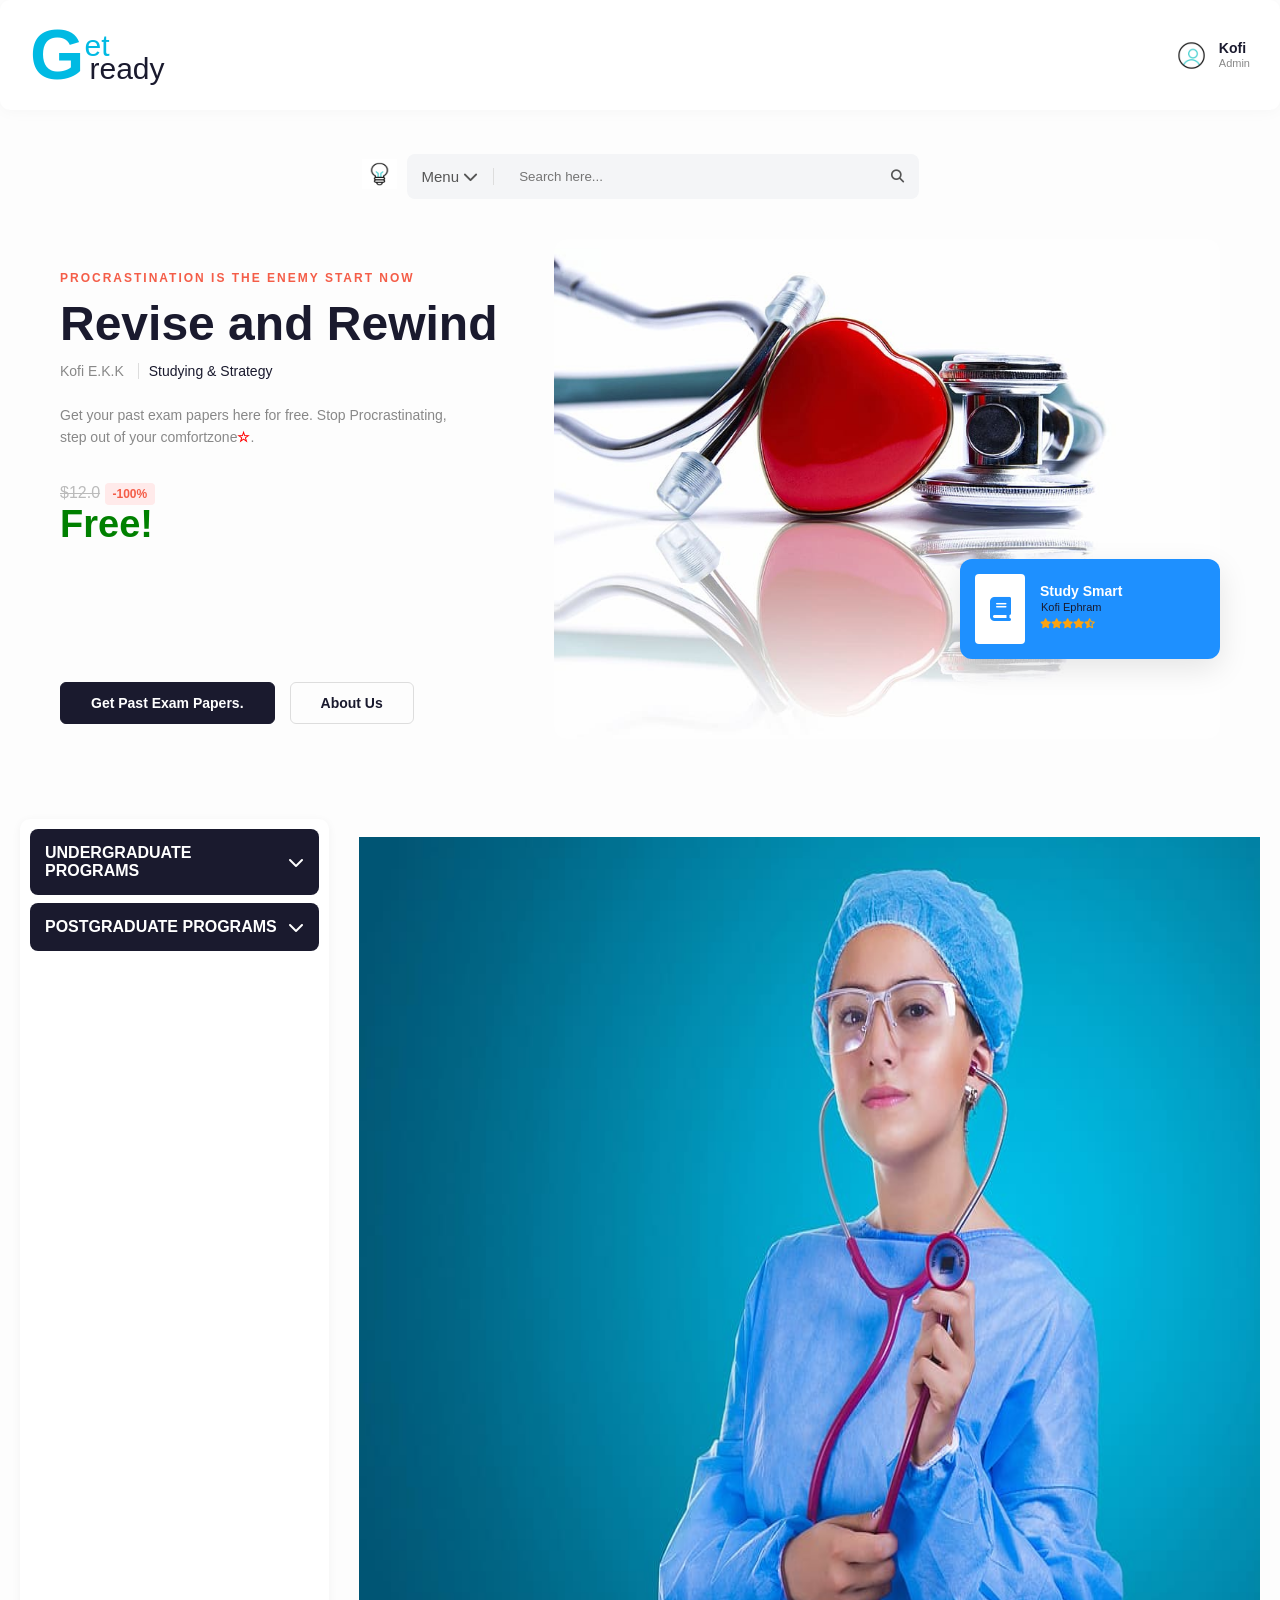
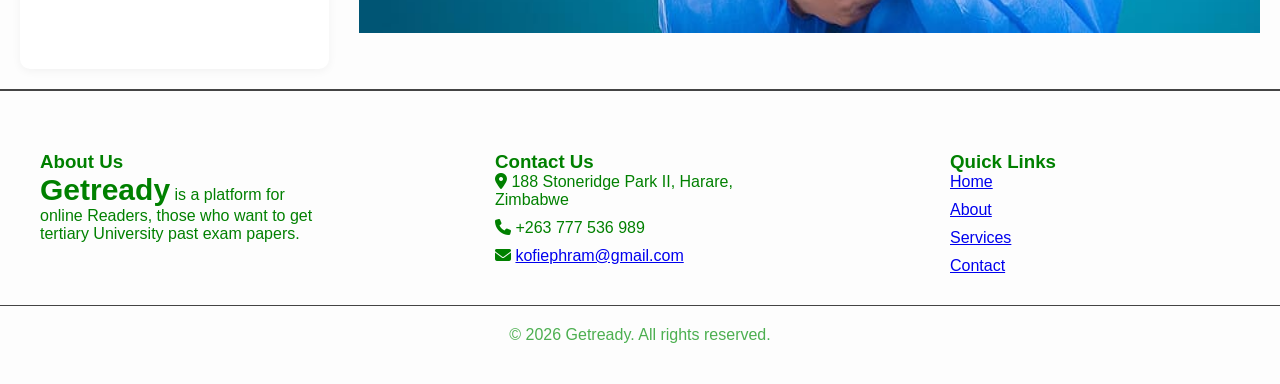
<file: index.html>
<!DOCTYPE html>
<html lang="en">
<head>
    <meta charset="UTF-8">
    <meta name="viewport" content="width=device-width, initial-scale=1.0">
    <title>Getready – Past Exam Papers</title>
    <link rel="stylesheet" href="ready.css">
    <link rel="stylesheet" href="https://cdnjs.cloudflare.com/ajax/libs/font-awesome/6.5.0/css/all.min.css">
</head>
<body>

    <nav class="navbar" id="top">
        <div>
            <span style="font-size: 30px;"><b style="font-size:70px;color:rgb(0, 186, 227);">G</b><sup style="font-size: 30px;color:rgb(0, 186, 227)">et</sup><span style="margin-left: -20px;">ready</span></span>
        </div>
        <div class="user-profile">
            <img src="pictures/profile.gif" alt="User">
            <div class="user-info">
                <span>Kofi</span>
                <small>Admin</small>
            </div>
        </div>
    </nav>
    <br>

    <div class="setch">
        <span><img src="pictures/idea.gif" alt="light" height="30px" width="35"></span> 
        <div class="search-bar">
            <div class="search-dropdown"><span>Menu</span> <i class="fa-solid fa-chevron-down"></i></div>
            <input type="text" placeholder="Search here...">
            <button><i class="fa-solid fa-magnifying-glass"></i></button>
        </div>
    </div>

    <header class="hero">
        <div class="container hero-container">
            <div class="hero-content">
                <br>
                <span class="tag">Procrastination is the enemy Start now</span>
                <h1 class="book-title">Revise and Rewind</h1>
                <p class="author">Kofi E.K.K <span class="genre">Studying & Strategy</span></p>
                <p class="description">Get your past exam papers here for free. Stop Procrastinating, step out of your comfortzone<b style="color: red;">&star;</b>.</p>
                <div class="price-box">
                    <span class="old-price">$12.0</span>
                    <span class="discount-tag">-100%</span><br>
                    <span class="current-price">Free!</span>
                </div>
                <div class="hero-buttons">
                    <a href="#here"><button class="btn btn-primary">Get Past Exam Papers.</button></a>
                    <a href="about.html"><button class="btn btn-outline">About Us</button></a>
                </div>
            </div>
            <div class="hero-image-area">
                <div class="blob-bg"></div>
                <div class="slideshow-container">
                    <div class="slide"><img src="pictures/bright-cardiac-cardiology-care.jpg" alt="Image 1"></div>
                    <div class="slide"><img src="pictures/Geiger-counter-768x570.jpg" alt="Image 2"></div>
                    <div class="slide"><img src="pictures/doctor-surgeon-operation-instruments.jpg" alt="Image 3"></div>
                </div>
                <div class="floating-card">
                    <div class="mini-book-cover"><i class="fa-solid fa-book"></i></div>
                    <div class="mini-card-info">
                        <h4>Study Smart</h4>
                        <p>Kofi Ephram</p>
                        <div class="stars"><i class="fa-solid fa-star"></i><i class="fa-solid fa-star"></i><i class="fa-solid fa-star"></i><i class="fa-solid fa-star"></i><i class="fa-solid fa-star-half-stroke"></i></div>
                    </div>
                </div>
            </div>
        </div>
    </header>

    <div class="main-layout" id="here">
        <!-- SIDEBAR DROPDOWNS -->
        <div class="faculties">
            
            <!-- LEVEL 1: UNDERGRADUATE -->
            <button class="level1-btn">UNDERGRADUATE PROGRAMS <i class="fa-solid fa-chevron-down"></i></button>
            <div class="level1-content">
                
                <button class="faculty-btn">Agriculture Environment & Food Systems</button>
                <div class="degree-programs">
                    <ul>
                        <li><a href="#">BSc Honours Value Chain Development And Agricultural Marketing - HVCDAM</a></li>
                        <li><a href="#">BSc Honours Agricultural Development and Communication Systems -HDCS</a></li>
                        <li><a href="#">BSc Honours Agricultural and Natural Resource Economics-HANRE</a></li>
                        <li><a href="#">BSc Honours Agricultural Informatics-HAI</a></li>
                        <li><a href="#">BSc Honours Plant Production Science & Technology-HPPST</a></li>
                        <li><a href="#">BSc Honours Horticulture and Plantation Sciences-HHPS</a></li>
                        <li><a href="#">BSc Honours Crop Improvement and Seed Systems-HCISS</a></li>
                        <li><a href="#">BSc Honours Livestock Production and Nutrition Sciences-HLPNS</a></li>
                        <li><a href="#">BSc Honours Soil Science and Land Management-HSSLM</a></li>
                        <li><a href="#">BSc Honours Food Engineering-HFE</a></li>
                        <li><a href="#">BSc Honours Water Resources and Irrigation Engineering-HWRIE</a></li>
                    </ul>
                </div>

                <button class="faculty-btn">ARTS & HUMANITIES</button>
                <div class="degree-programs">
                    <ul>
                        <li><a href="#">BA Honours Film Radio and Television Production - HFTRP</a></li>
                        <li><a href="#">BA Honours Multi-Media Production - HMMP</a></li>
                        <li><a href="#">BA Honours Media and Marketing Communication - HMMC</a></li>
                        <li><a href="#">BA Honours African Musicology - HBAM</a></li>
                        <li><a href="#">BA Honours Language Literature and Intercultural Communication HLLIE</a></li>
                        <li><a href="#">BA Honours Journalism, Media and Broadcasting-HJMB</a></li>
                        <li><a href="#">BA Honours Fine Arts-HFA</a></li>
                    </ul>
                </div>

                <button class="faculty-btn">BUSINESS MANAGEMENT SCIENCES AND ECONOMICS</button>
                <div class="degree-programs">
                    <ul>
                        <li><a href="#">BSc Honours Public Sector Accounting and Finance-HPSACCF</a></li>
                        <li><a href="#">BSc Honours Forensic Accounting -HFORACC</a></li>
                        <li><a href="#">BSc Honours Accounting and Finance-HACCN</a></li>
                        <li><a href="#">BSc Honours Audit and Risk Management-HARMGT</a></li>
                        <li><a href="#">BSc Honours Business Enterprise Development-HBED</a></li>
                        <li><a href="#">BSc Honours Human Capital Development Science-HCM</a></li>
                        <li><a href="#">BSc Digital Banking -HDBANK</a></li>
                        <li><a href="#">BSc Honours Supply Chain Management -HSCM</a></li>
                        <li><a href="#">BSc Honours Economics and Development-HECD</a></li>
                    </ul>
                </div>

                <button class="faculty-btn">COMPUTER ENGINEERING INFORMATICS COMMUNICATION</button>
                <div class="degree-programs">
                    <ul>
                        <li><a href="#">BSc Hon Electronics and Telecommunications Engineering-HET</a></li>
                        <li><a href="#">BSc Honours Cyber Security and Forensic Auditing HCF</a></li>
                        <li><a href="#">BSc Hons Network Engineering-HNE</a></li>
                        <li><a href="#">BSc Honours Data Science and Informatics-HDS</a></li>
                        <li><a href="#">BSc Hons Computer Engineering-HCE</a></li>
                        <li><a href="#">BSc Honours Software Engineering -HSE</a></li>
                        <li><a href="#">BSc Honours Computer Science-HCS</a></li>
                        <li><a href="#">BSc Honours Artificial Intelligence and Machine Learning-HAI</a></li>
                    </ul>
                </div>

                <button class="faculty-btn">MEDICINE & HEALTH SCIENCES</button>
                <div class="degree-programs">
                    <ul>
                        <li><a href="#">BSc Hons Nursing Science (BSc Hons NS)</a></li>
                        <li><a href="#">B. Pharmacy Hons. (HPM)</a></li>
                        <li><a href="#">BSc Hons Clinical Pharmacology-HCP</a></li>
                        <li><a href="#">BSc Physiotherapy Hons. (HPT)</a></li>
                        <li><a href="#">BSc Medical Laboratory Sciences-HBMLS</a></li>
                        <li><a href="#">BSc (Hons) Degree in Optometry (BSHO)</a></li>
                        <li><a href="#">BSc Honours Biomedical Engineering-BSc HBIOENG</a></li>
                    </ul>
                </div>

                <button class="faculty-btn">EDUCATION</button>
                <div class="degree-programs">
                    <ul>
                        <li><a href="#">Bachelor of Education (Honours) Development and Management of Junior Education Schools-HDMJES</a></li>
                        <li><a href="#">Bachelor of Education (Honours) Early Childhood Development and Social Policy -HEDSP</a></li>
                        <li><a href="#">Bachelor of Education Honours Special Needs and Assistive Technologies -BEHSNAT</a></li>
                        <li><a href="#">Bachelor of Science (Honours) Psycho-Social Guidance and Counselling -BSHBC</a></li>
                        <li><a href="#">Bachelor of Education (Honours) in Leadership and Governance-BEHLG</a></li>
                    </ul>
                </div>

                <button class="faculty-btn">ENGINEERING AND THE BUILT ENVIRONMENT</button>
                <div class="degree-programs">
                    <ul>
                        <li><a href="#">BSc Honours Civil Engineering-HENCENG</a></li>
                        <li><a href="#">BSc Honours Chemical Engineering-HCE</a></li>
                        <li><a href="#">BSc Honours Mechanical Engineering-HENMECH</a></li>
                        <li><a href="#">BSc Industrial Engineering-HENIND</a></li>
                        <li><a href="#">BSc Honours Electrical and Electronic Engineering-HENELENG</a></li>
                        <li><a href="#">BSc Honours Architecture-BARCH</a></li>
                    </ul>
                </div>

                <button class="faculty-btn">LAW</button>
                <div class="degree-programs">
                    <ul>
                        <li><a href="#">B. Laws Hons. (LLBS)</a></li>
                        <li><a href="#">B.Substantive Laws-LLBSS</a></li>
                    </ul>
                </div>

                <button class="faculty-btn">SCIENCE</button>
                <div class="degree-programs">
                    <ul>
                        <li><a href="#">BSc Honours Biotechnology and Biochemistry -HBCBMB</a></li>
                        <li><a href="#">BSc Honours Biological Sciences-BZHSC</a></li>
                        <li><a href="#">BSc Honours Industrial Chemistry-HICH</a></li>
                        <li><a href="#">BSc Honours Pharmaceutical Chemistry-HPHC</a></li>
                        <li><a href="#">BSc Honours Mathematics and Computational Science - MCH</a></li>
                        <li><a href="#">BSc Honours Data Science and Systems - HDSC</a></li>
                        <li><a href="#">BSc Honours Food Science and Technology - HFST</a></li>
                    </ul>
                </div>

                <button class="faculty-btn">SOCIAL AND BEHAVIOURAL SCIENCES</button>
                <div class="degree-programs">
                    <ul>
                        <li><a href="#">BSc Honours Government and Public Management-GPM</a></li>
                        <li><a href="#">BSc Honours Political Science and Diplomacy-POSD</a></li>
                        <li><a href="#">BSc Honours Social Innovation and Community Development-BSCID</a></li>
                        <li><a href="#">BSc Honours Industrial Sociology-HISO</a></li>
                        <li><a href="#">BSc Honours Organisational and Industrial Psychology-HIOP</a></li>
                        <li><a href="#">BSc Honours Social Work-HSW</a></li>
                    </ul>
                </div>

                <button class="faculty-btn">VET SCIENCES</button>
                <div class="degree-programs">
                    <ul>
                        <li><a href="#">BSc Honours Veterinary Bioengineering-HVSB</a></li>
                    </ul>
                </div>
            </div>

            <!-- LEVEL 1: POSTGRADUATE -->
            <button class="level1-btn">POSTGRADUATE PROGRAMS <i class="fa-solid fa-chevron-down"></i></button>
            <div class="level1-content">

                <button class="faculty-btn">Agriculture Environment & Food Systems</button>
                <div class="degree-programs">
                    <ul>
                        <li><a href="#">MSc Agricultural and Applied Economics (MAAE)</a></li>
                        <li><a href="#">MSc Agricultural Administration Policy and Trade (MAAPT)</a></li>
                        <li><a href="#">MSc Agricultural Informatics and Data Analytics (MAIDA)</a></li>
                        <li><a href="#">MSc Dairy Science & Technology (MDST)</a></li>
                        <li><a href="#">MSc Plant Breeding and Biotechnology (MPBB)</a></li>
                        <li><a href="#">MSc Climate Change and Food Systems (MCCFS)</a></li>
                    </ul>
                </div>

                <button class="faculty-btn">ARTS & HUMANITIES</button>
                <div class="degree-programs">
                    <ul>
                        <li><a href="#">Master of Arts Linguistics - MLG</a></li>
                        <li><a href="#">Master of Arts Language and Multicultural Communication - MATI</a></li>
                        <li><a href="#">Master of Arts in Communication and Media Studies-MCMS</a></li>
                        <li><a href="#">Master of Arts Conflict, Peace and Governance - MCPG</a></li>
                    </ul>
                </div>

                <button class="faculty-btn">BUSINESS MANAGEMENT SCIENCES AND ECONOMICS</button>
                <div class="degree-programs">
                    <ul>
                        <li><a href="#">MSc HUMAN CAPITAL MANAGEMENT - MHCM</a></li>
                        <li><a href="#">MSc SUPPLY CHAIN MANAGEMENT - MSCM</a></li>
                        <li><a href="#">MSc INTERNATIONAL BUSINESS MANAGEMENT - MIBM</a></li>
                        <li><a href="#">MSC ACCOUNTING AND FINANCE - MACCFIN</a></li>
                        <li><a href="#">MASTER OF BUSINESS ADMINISTRATION - MBA</a></li>
                    </ul>
                </div>

                <button class="faculty-btn">COMPUTER ENGINEERING INFORMATICS COMMUNICATION</button>
                <div class="degree-programs">
                    <ul>
                        <li><a href="#">MASTER OF SCIENCE COMPUTER SCIENCE-MCS</a></li>
                        <li><a href="#">MASTER OF SCIENCE DATA SCIENCE AND INFORMATICS-MDS</a></li>
                        <li><a href="#">MASTER OF SCIENCE CYBERSECURITY-MCY</a></li>
                        <li><a href="#">MASTER OF SCIENCE NETWORK ENGINEERING-MNE</a></li>
                    </ul>
                </div>

                <button class="faculty-btn">MEDICINE & HEALTH SCIENCES</button>
                <div class="degree-programs">
                    <ul>
                        <li><a href="#">MSc Clinical Pharmacology</a></li>
                        <li><a href="#">MSc Biomedical Engineering</a></li>
                        <li><a href="#">MSc Medical Analytics and Informatics</a></li>
                        <li><a href="#">MSc Public Health</a></li>
                    </ul>
                </div>

                <button class="faculty-btn">EDUCATION</button>
                <div class="degree-programs">
                    <ul>
                        <li><a href="#">Master of Education Primary Education - MEDPED</a></li>
                        <li><a href="#">Master of Education Inclusive Education - MEIE</a></li>
                        <li><a href="#">Master of Education Educational Leadership and Ethics - MELE</a></li>
                    </ul>
                </div>

                <button class="faculty-btn">ENGINEERING AND THE BUILT ENVIRONMENT</button>
                <div class="degree-programs">
                    <ul>
                        <li><a href="#">Master of Science in Communication Engineering - MSCOMMENG</a></li>
                        <li><a href="#">Master of Science in Electrical Power - MSCMEPE</a></li>
                        <li><a href="#">Master of Science Mining Engineering - MMIN</a></li>
                        <li><a href="#">MSc Mechatronics and Artificial Intelligence - MECHART</a></li>
                    </ul>
                </div>

                <button class="faculty-btn">LAW</button>
                <div class="degree-programs">
                    <ul>
                        <li><a href="#">Master of Laws in Commercial Law</a></li>
                        <li><a href="#">Master of Laws in International Law</a></li>
                        <li><a href="#">Master of Laws in Criminal Law</a></li>
                    </ul>
                </div>

                <button class="faculty-btn">SCIENCE</button>
                <div class="degree-programs">
                    <ul>
                        <li><a href="#">MSc Biotechnology and Molecular Biology</a></li>
                        <li><a href="#">MSc Environmental Chemistry</a></li>
                        <li><a href="#">MSc Data Science</a></li>
                    </ul>
                </div>

                <button class="faculty-btn">SOCIAL AND BEHAVIOURAL SCIENCES</button>
                <div class="degree-programs">
                    <ul>
                        <li><a href="#">MSc Government and Public Management</a></li>
                        <li><a href="#">MSc Political Science and Diplomacy</a></li>
                        <li><a href="#">MSc Social Work</a></li>
                    </ul>
                </div>
            </div>
        </div>

        <!-- MAIN CONTENT AREA -->
        <div class="owner">
            <br>
            <img src="pictures/adult-doctor-girl-healthcare.jpg" alt="doctor" height="100%" width="100%">
            <br>
            <div class="image-container">
                <img id="myImage" class="magicimg" src="pictures/adult-biology-chemical-chemist.jpg" alt="Dropdown Image" style="display: none;">
            </div>
            <br>
        </div>
    </div>

    <script>
        // Level 1: Undergrad / Postgrad toggle
        document.querySelectorAll('.level1-btn').forEach(btn => {
            btn.addEventListener('click', () => {
                btn.classList.toggle('active');
                btn.nextElementSibling.classList.toggle('show');
            });
        });

        // Level 2: Faculty toggle
        document.querySelectorAll('.faculty-btn').forEach(btn => {
            btn.addEventListener('click', () => {
                btn.classList.toggle('active');
                btn.nextElementSibling.classList.toggle('show');
            });
        });

        // Slideshow
        let slideIndex = 1;
        let slides = document.getElementsByClassName("slide");
        showSlides(slideIndex);
        function plusSlide(n) { showSlides(slideIndex += n); }
        function showSlides(n) {
            if (n > slides.length) {slideIndex = 1}
            if (n < 1) {slideIndex = slides.length}
            for (let i = 0; i < slides.length; i++) {
                slides[i].style.transform = `translateX(${(i - slideIndex + 1) * 100}%)`;
            }
        }
        setInterval(() => { plusSlide(1); }, 3000);
    </script>

    <footer class="footer">
        <div class="footer-container">
            <div class="footer-column">
                <h3>About Us</h3>
                <p><b style="font-size: 30px;">Getready</b> is a platform for online Readers, those who want to get tertiary University past exam papers.</p>
            </div>
            <div class="footer-column">
                <h3>Contact Us</h3>
                <ul>
                    <li><i class="fas fa-map-marker-alt"></i> 188 Stoneridge Park II, Harare, Zimbabwe</li>
                    <li><i class="fas fa-phone"></i> +263 777 536 989</li>
                    <li><i class="fas fa-envelope"></i> <a href="mailto:kofiephram@gmail.com">kofiephram@gmail.com</a></li>
                </ul>
            </div>
            <div class="footer-column">
                <h3>Quick Links</h3>
                <ul>
                    <li><a href="#top">Home</a></li>
                    <li><a href="about.html">About</a></li>
                    <li><a href="service.html">Services</a></li>
                    <li><a href="contact.html">Contact</a></li>
                </ul>
            </div>
        </div>
        <div class="copyright"><p>&copy; 2026 Getready. All rights reserved.</p></div>
    </footer>
</body>
</html>
</file>
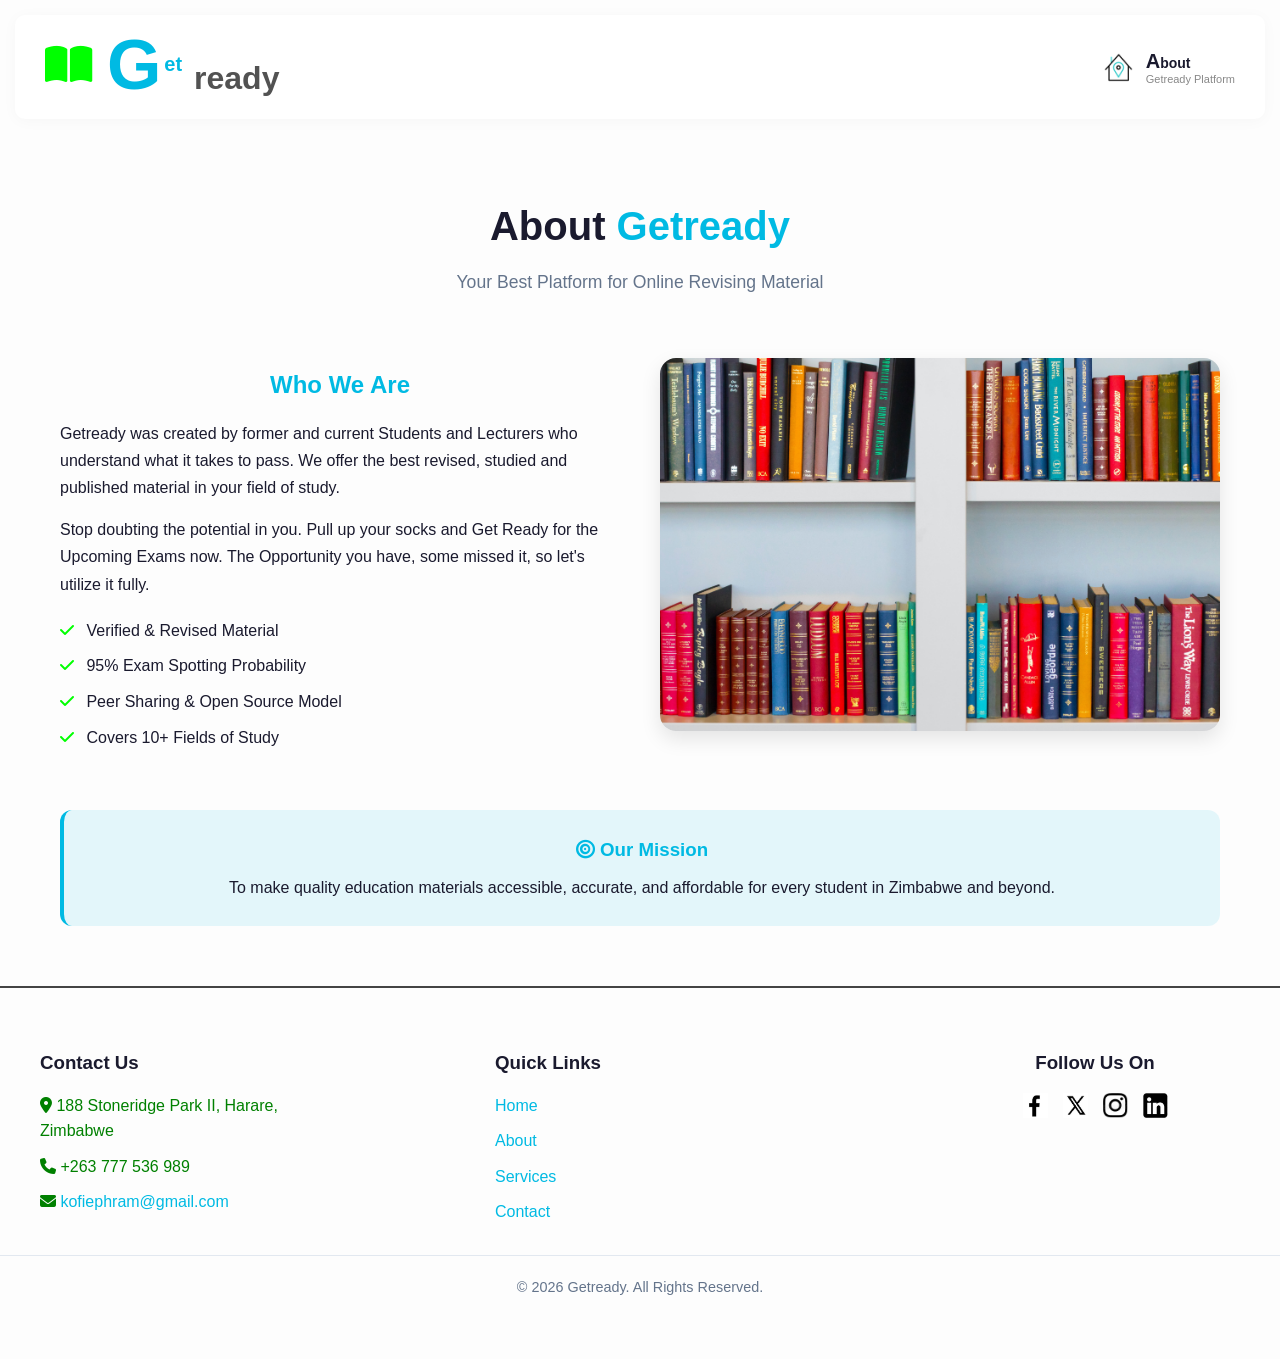
<file: about.html>
<!DOCTYPE html>
<html lang="en">
<head>
    <meta charset="UTF-8">
    <meta name="viewport" content="width=device-width, initial-scale=1.0">
    <title>About Us - Getready | Online Study Platform</title>
    <link rel="stylesheet" href="service.css">
    <link rel="stylesheet" href="ready.css">
    <link rel="stylesheet" href="about.css">

    <link rel="stylesheet" href="https://cdnjs.cloudflare.com/ajax/libs/font-awesome/6.5.0/css/all.min.css">
</head>
<body>
    
    <!-- ===== NAVBAR ===== -->
    <nav class="navbar">
        <div class="logo">
            <div class="logo-icon">
                <i class="fa-solid fa-book-open"></i>
            </div>
            <span>
                <b class="bigee">G</b>
                <sup class="sup-e">e<b>t</b></sup>
                <span class="ready1"><b>ready</b></span>
            </span>
        </div>

        <div class="user-profile">
            <img src="pictures/home.gif" alt="user">
            <div class="user-info">
                <span><b style="font-size:20px;">A</b>bout</span>
                <small>Getready Platform</small>
            </div>
        </div>
    </nav> 

    <!-- ===== ABOUT SECTION ===== -->
    <section class="about-section">
        <div class="about-container">
            <h1>About <span class="accent">Getready</span></h1>
            <p class="subtitle">Your Best Platform for Online Revising Material</p>
            
            <div class="about-grid">
                <div class="about-text">
                    <h2>Who We Are</h2>
                    <p>
                        Getready was created by former and current Students and Lecturers who understand 
                        what it takes to pass. We offer the best revised, studied and published material 
                        in your field of study.
                    </p>
                    <p>
                        Stop doubting the potential in you. Pull up your socks and Get Ready for the Upcoming 
                        Exams now. The Opportunity you have, some missed it, so let's utilize it fully.
                    </p>

                    <ul class="about-list">
                        <li><i class="fa-solid fa-check"></i> Verified & Revised Material</li>
                        <li><i class="fa-solid fa-check"></i> 95% Exam Spotting Probability</li>
                        <li><i class="fa-solid fa-check"></i> Peer Sharing & Open Source Model</li>
                        <li><i class="fa-solid fa-check"></i> Covers 10+ Fields of Study</li>
                    </ul>
                </div>

                <div class="about-image">
                    <img src="pictures/nick-fewings-f2Bi-VBs71M-unsplash.jpg" alt="Students studying">
                </div>
            </div>

            <div class="mission-box">
                <h3><i class="fa-solid fa-bullseye"></i> Our Mission</h3>
                <p>To make quality education materials accessible, accurate, and affordable for every student in Zimbabwe and beyond.</p>
            </div>
        </div>
    </section>

    <!-- ===== FOOTER ===== -->
    <footer class="footer">
        <div class="footer-container">
            <div class="footer-column">
                <h3>Contact Us</h3>
                <ul>
                    <li><i class="fas fa-map-marker-alt"></i> 188 Stoneridge Park II, Harare, Zimbabwe</li>
                    <li><i class="fas fa-phone"></i> +263 777 536 989</li>
                    <li><i class="fas fa-envelope"></i> <a href="mailto:kofiephram@gmail.com">kofiephram@gmail.com</a></li>
                </ul>
            </div>

            <div class="footer-column">
                <h3>Quick Links</h3>
                <ul>
                    <li><a href="index.html">Home</a></li>
                    <li><a href="about.html">About</a></li>
                    <li><a href="service.html">Services</a></li>
                    <li><a href="contact.html">Contact</a></li>
                </ul>
            </div>
        
            <div class="footer-column follow">
                <h3>Follow Us On</h3>
                <ul class="social-media row">
                    <li>
                        <a href="https://facebook.com/" target="_blank" rel="noreferrer">
                            <img src="pictures/refb1.PNG" alt="fb" height="25" width="25">
                        </a>
                    </li>
                    <li>
                        <a href="https://twitter.com/" target="_blank" rel="noreferrer">
                            <img src="pictures/retwiter2.PNG" alt="Social X" height="25" width="25">
                        </a>
                    </li>
                    <li>
                        <a href="https://instagram.com/" target="_blank" rel="noreferrer">
                            <img src="pictures/reig1.PNG" alt="ig" height="25" width="25">
                        </a>
                    </li>
                    <li>
                        <a href="https://linkedin.com/" target="_blank" rel="noreferrer">
                            <img src="pictures/linkin2.PNG" alt="LinkedIn" height="25" width="25">
                        </a>
                    </li>
                </ul>
            </div>
        </div>

        <div class="footer-bottom">
            <p>© 2026 Getready. All Rights Reserved.</p>
        </div>
    </footer>

</body>
</html>
</file>
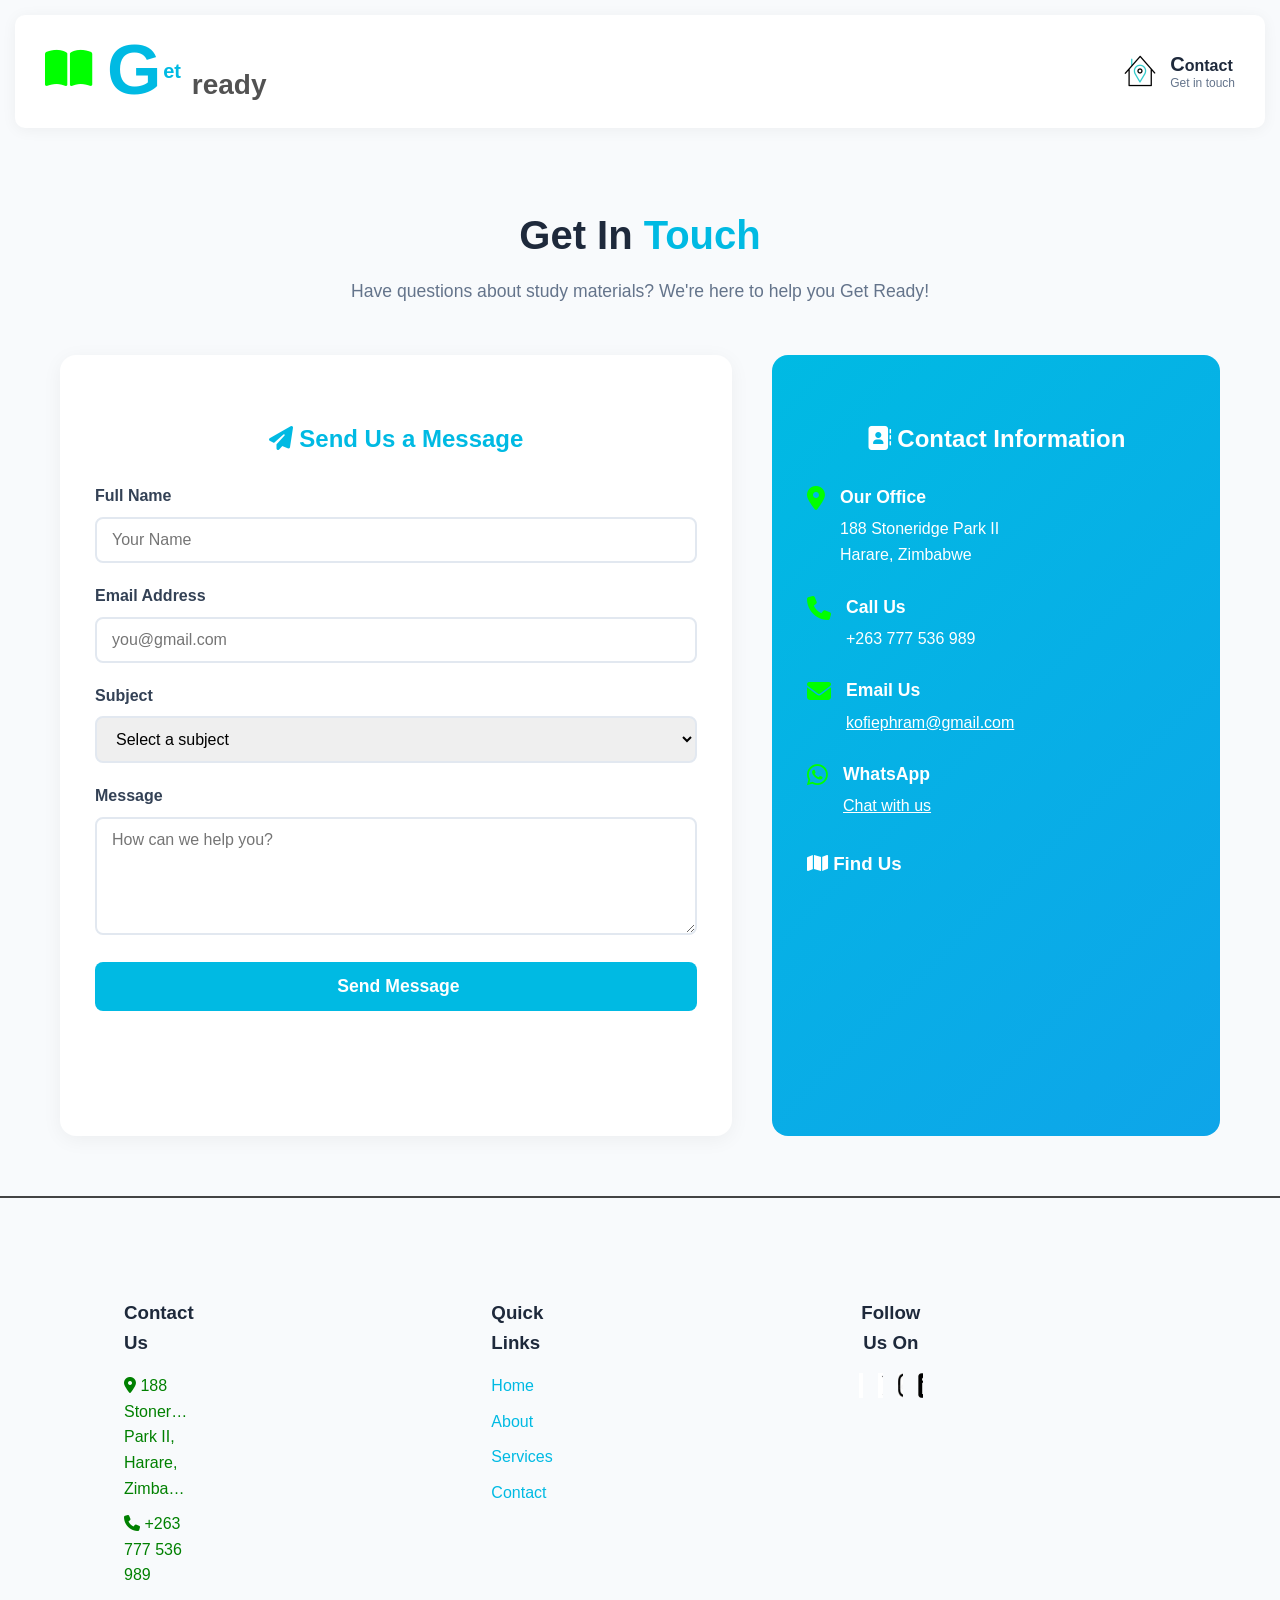
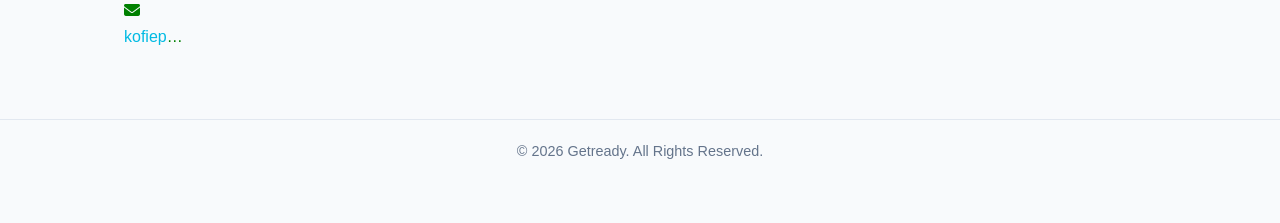
<file: contact.html>
<!DOCTYPE html>
<html lang="en">
<head>
    <meta charset="UTF-8">
    <meta name="viewport" content="width=device-width, initial-scale=1.0">
    <title>Contact Us - Getready | Online Study Platform</title>
    
    <link rel="stylesheet" href="ready.css">
    <link rel="stylesheet" href="contact.css">
    <link rel="stylesheet" href="service.css">
    <link rel="stylesheet" href="https://cdnjs.cloudflare.com/ajax/libs/font-awesome/6.5.0/css/all.min.css">
</head>
<body>
    
    <!-- ===== NAVBAR ===== -->
    <nav class="navbar">
        <div class="logo">
            <div class="logo-icon">
                <i class="fa-solid fa-book-open"></i>
            </div>
            <span>
                <b class="bigee">G</b>
                <sup class="sup-e">e<b>t</b></sup>
                <span class="ready1"><b>ready</b></span>
            </span>
        </div>

        <div class="user-profile">
            <img src="pictures/home.gif" alt="user">
            <div class="user-info">
                <span><b style="font-size:20px;">C</b>ontact</span>
                <small>Get in touch</small>
            </div>
        </div>
    </nav> 

    <!-- ===== CONTACT SECTION ===== -->
    <section class="contact-section">
        <div class="contact-container">
            <h1>Get In <span class="accent">Touch</span></h1>
            <p class="subtitle">Have questions about study materials? We're here to help you Get Ready!</p>
            
            <div class="contact-grid">
                <!-- Contact Form -->
                <div class="contact-form-box">
                    <h2><i class="fa-solid fa-paper-plane"></i> Send Us a Message</h2>
                    <form class="contact-form" action="#" method="POST">
                        <div class="form-group">
                            <label for="name">Full Name</label>
                            <input type="text" id="name" name="name" placeholder="Your Name" required>
                        </div>

                        <div class="form-group">
                            <label for="email">Email Address</label>
                            <input type="email" id="email" name="email" placeholder="you@gmail.com" required>
                        </div>

                        <div class="form-group">
                            <label for="subject">Subject</label>
                            <select id="subject" name="subject" required>
                                <option value="">Select a subject</option>
                                <option value="materials">Study Materials</option>
                                <option value="support">Technical Support</option>
                                <option value="partnership">Become a Contributor</option>
                                <option value="other">Other</option>
                            </select>
                        </div>

                        <div class="form-group">
                            <label for="message">Message</label>
                            <textarea id="message" name="message" rows="5" placeholder="How can we help you?" required></textarea>
                        </div>

                        <button type="submit" class="btn-submit">
                            <i class="fa-solid fa-send"></i> Send Message
                        </button>
                    </form>
                </div>

                <!-- Contact Info -->
                <div class="contact-info-box">
                    <h2><i class="fa-solid fa-address-book"></i> Contact Information</h2>
                    
                    <div class="info-item">
                        <i class="fa-solid fa-location-dot"></i>
                        <div>
                            <h3>Our Office</h3>
                            <p>188 Stoneridge Park II<br>Harare, Zimbabwe</p>
                        </div>
                    </div>

                    <div class="info-item">
                        <i class="fa-solid fa-phone"></i>
                        <div>
                            <h3>Call Us</h3>
                            <p>+263 777 536 989</p>
                        </div>
                    </div>

                    <div class="info-item">
                        <i class="fa-solid fa-envelope"></i>
                        <div>
                            <h3>Email Us</h3>
                            <p><a href="mailto:kofiephram@gmail.com">kofiephram@gmail.com</a></p>
                        </div>
                    </div>

                    <div class="info-item">
                        <i class="fa-brands fa-whatsapp"></i>
                        <div>
                            <h3>WhatsApp</h3>
                            <p><a href="https://wa.me/263777536989" target="_blank">Chat with us</a></p>
                        </div>
                    </div>

                    <div class="map-box">
                        <h3><i class="fa-solid fa-map"></i> Find Us</h3>
                        <iframe 
                            src="https://www.google.com/maps/embed?pb=!1m18!1m12!1m3!1d3799.0!2d31.0!3d-17.8!2m3!1f0!2f0!3f0!3m2!1i1024!2i768!4f13.1!3m3!1m2!1s0x0%3A0x0!2zMTfCsDQ4JzAwLjAiUyAzMcKwMDAnMDAuMCJF!5e0!3m2!1sen!2szw!4v0" 
                            width="100%" 
                            height="200" 
                            style="border:0; border-radius:10px;" 
                            allowfullscreen="" 
                            loading="lazy">
                        </iframe>
                    </div>
                </div>
            </div>
        </div>
    </section>

    <!-- ===== FOOTER ===== -->
    <footer class="footer">
        <div class="footer-container">
            <div class="footer-column">
                <h3>Contact Us</h3>
                <ul>
                    <li><i class="fas fa-map-marker-alt"></i> 188 Stoneridge Park II, Harare, Zimbabwe</li>
                    <li><i class="fas fa-phone"></i> +263 777 536 989</li>
                    <li><i class="fas fa-envelope"></i> <a href="mailto:kofiephram@gmail.com">kofiephram@gmail.com</a></li>
                </ul>
            </div>

            <div class="footer-column">
                <h3>Quick Links</h3>
                <ul>
                    <li><a href="index.html">Home</a></li>
                    <li><a href="about.html">About</a></li>
                    <li><a href="service.html">Services</a></li>
                    <li><a href="contact.html">Contact</a></li>
                </ul>
            </div>
        
            <div class="footer-column follow">
                <h3>Follow Us On</h3>
                <ul class="social-media row">
                    <li><a href="https://facebook.com/" target="_blank"><img src="pictures/refb1.PNG" alt="fb" height="25" width="25"></a></li>
                    <li><a href="https://twitter.com/" target="_blank"><img src="pictures/retwiter2.PNG" alt="X" height="25" width="25"></a></li>
                    <li><a href="https://instagram.com/" target="_blank"><img src="pictures/reig1.PNG" alt="ig" height="25" width="25"></a></li>
                    <li><a href="https://linkedin.com/" target="_blank"><img src="pictures/linkin2.PNG" alt="LinkedIn" height="25" width="25"></a></li>
                </ul>
            </div>
        </div>

        <div class="footer-bottom">
            <p>© 2026 Getready. All Rights Reserved.</p>
        </div>
    </footer>

</body>
</html>
</file>
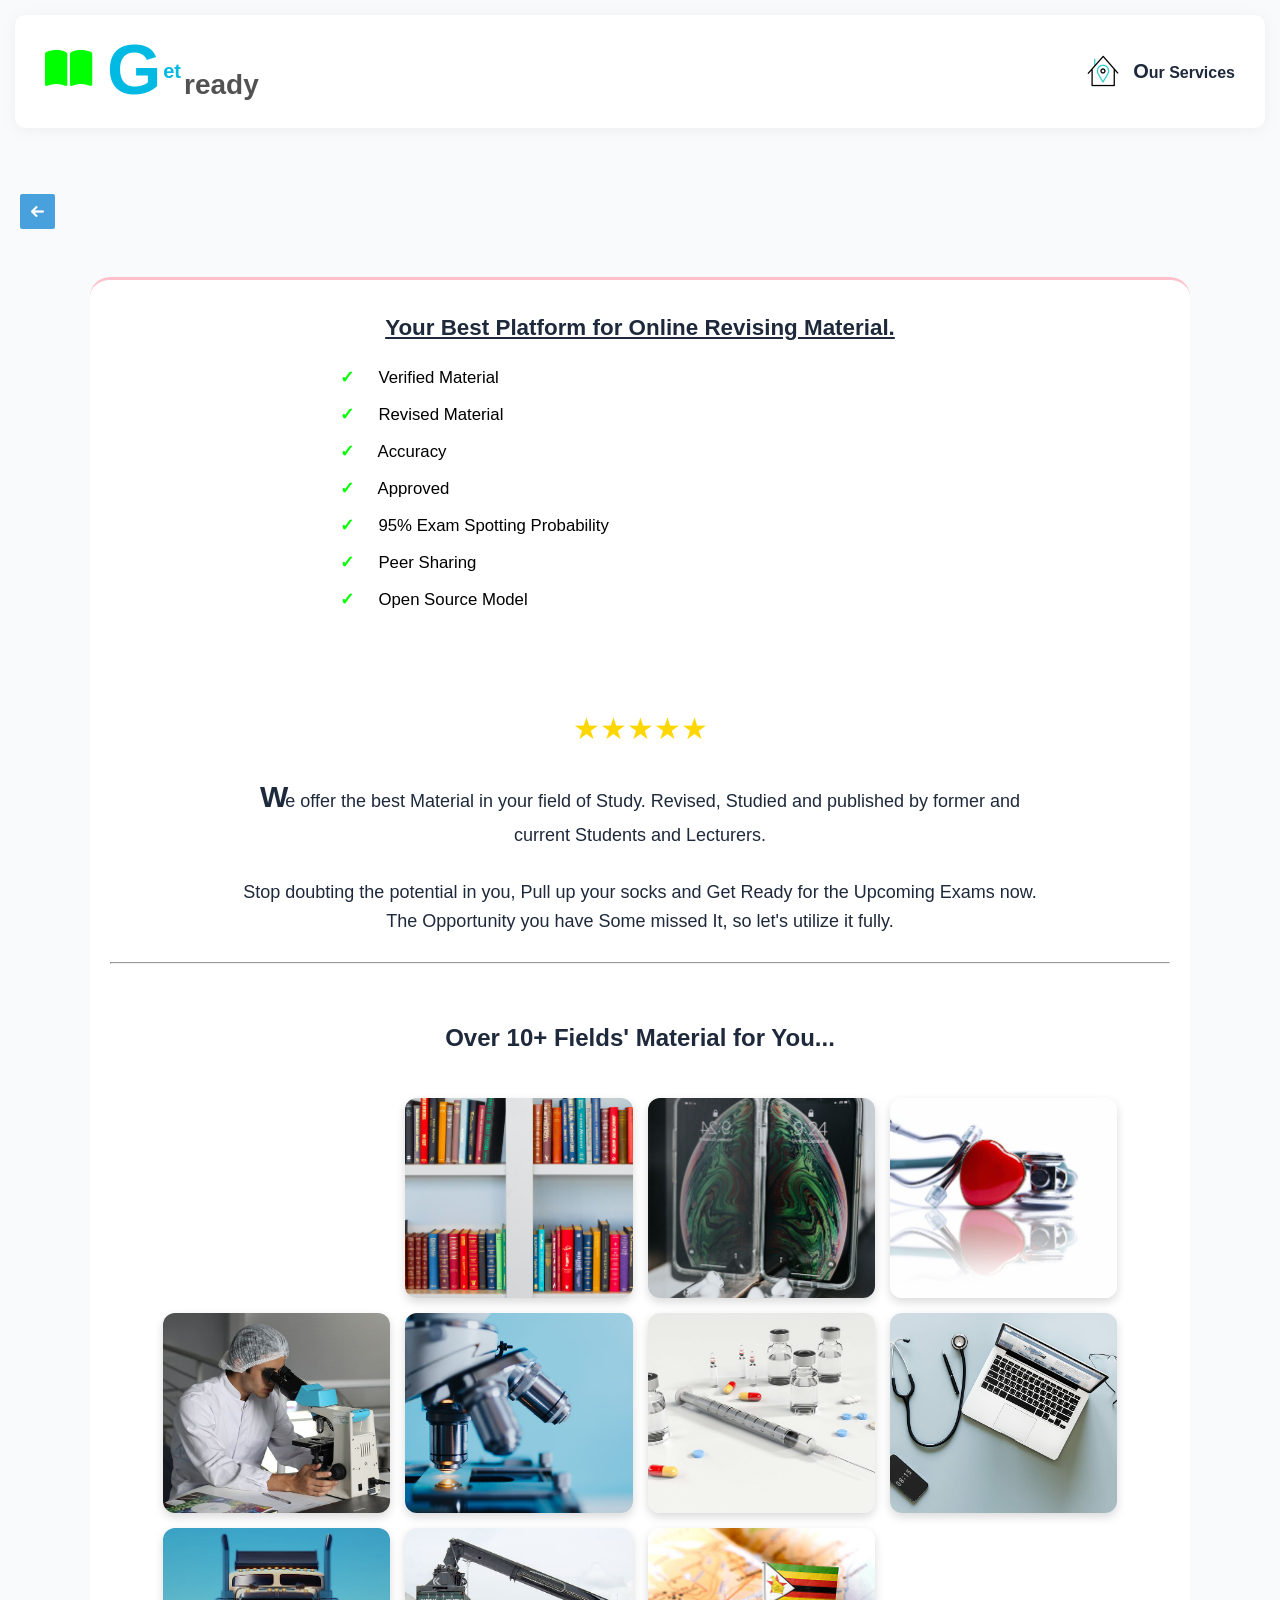
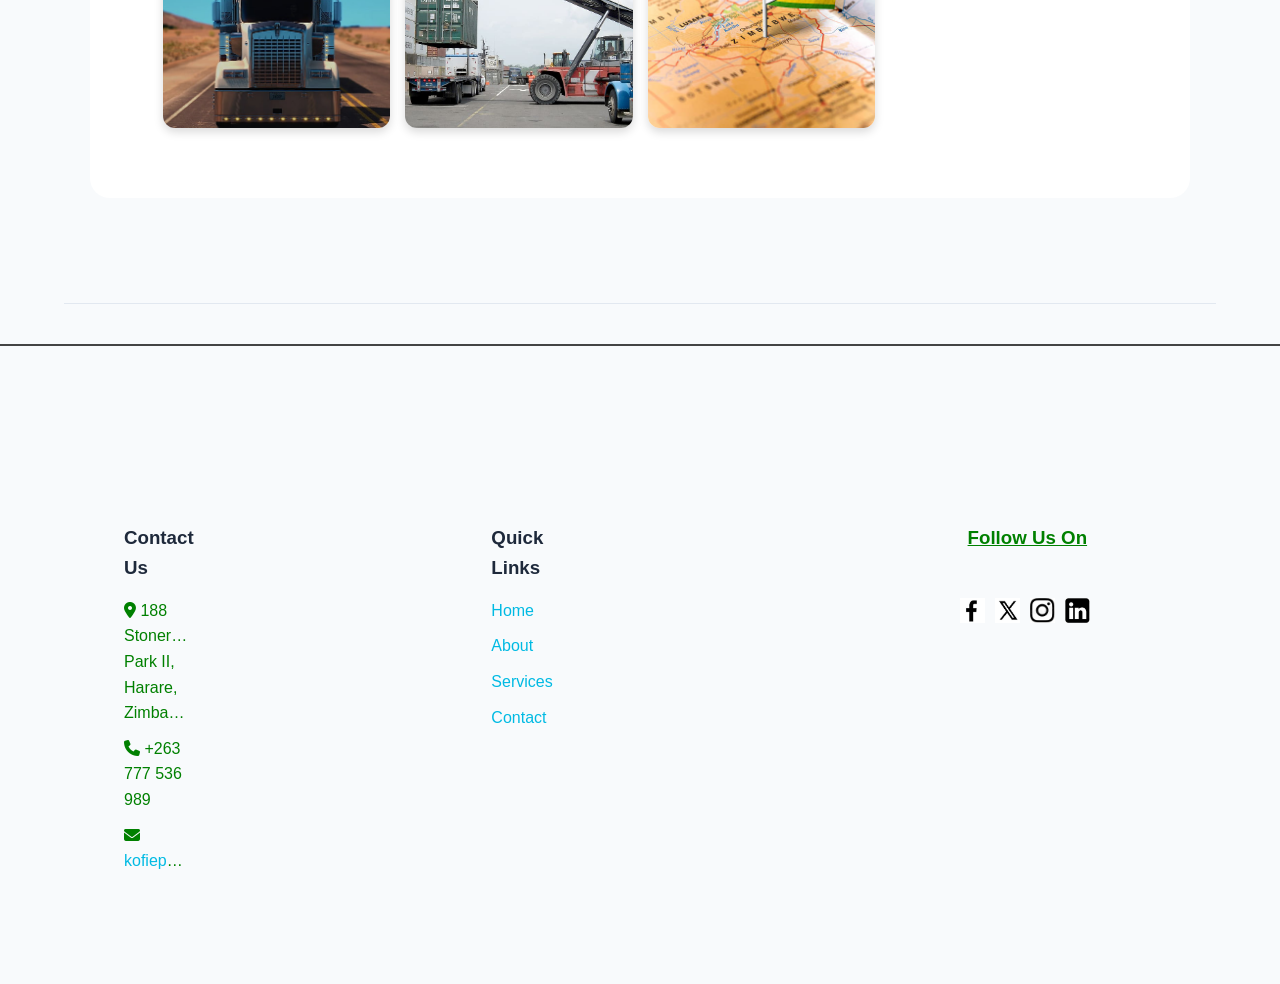
<file: service.html>
<!DOCTYPE html>
<html lang="en">
<head>
    <meta charset="UTF-8">
    <meta name="viewport" content="width=device-width, initial-scale=1.0">
    <title>BookLand – Online Bookstore</title>
    <link rel="stylesheet" href="ready.css">
    <link rel="stylesheet" href="service.css">
    <link rel="stylesheet" href="https://cdnjs.cloudflare.com/ajax/libs/font-awesome/6.5.0/css/all.min.css">
</head>
<body>

    <nav class="navbar">
        <div class="logo">
           <div class="logo-icon">
                <i class="fa-solid fa-book-open"></i>
            </div>
            <span><b class="bigee">G</b>
             <sup class="sup-e">e<b>t</b></sup><span class="ready1"><b>ready</b></span>
             </span>
         </div>

         <div class="user-profile">
            <img src="pictures/home.gif" alt="user">
             <div class="user-info">
                 <span><b style="font-size:20px;">O</b>ur Services</span>
             </div>
         </div>
     </nav>

     <br>

    <div class="back">
        <a href="index.html" ><img src="pictures/Arrow-Left.png" alt="back" class="bubble" width="35%" height="auto"></a>
    </div>

    <div class="serdef">
        <h4><u>Your Best Platform for Online Revising Material.</u></h4>
        <ol>
            <li>&ensp;<span style="color:black;">Verified Material</span></li>
            <li>&ensp;<span style="color:black;">Revised Material</span></li>
            <li>&ensp;<span style="color:black;">Accuracy</span></li>
            <li>&ensp;<span style="color:black;">Approved</span></li>
            <li>&ensp;<span style="color:black;">95% Exam Spotting Probability</span></li>
            <li>&ensp;<span style="color:black;">Peer Sharing</span></li>
            <li>&ensp;<span style="color:black;">Open Source Model</span></li>
        </ol>
        <br>
        <br>
        <p class="stars">&#9733;&#9733;&#9733;&#9733;&#9733;</p>

        <blockquote style="font-size:18px;">
            <b style="font-size:30px;">W</b><span style="margin-left:-3px;">e offer the best Material in your field of Study. Revised, Studied and published by former
            and current Students and Lecturers. </span><br>
            <br>
            Stop doubting the potential in you, Pull up your socks and Get Ready for the Upcoming
            Exams now. The Opportunity you have Some missed It, so let's utilize it fully.
        </blockquote>
        <br>
        <hr>
        <br>
        <h2>Over 10+ Fields' Material for You...</h2>
        <div class="divimg">
            <br>
            <img src="pictures/nick-fewings-f2Bi-VBs71M-unsplash.jpg" class="img1" alt="verticalbooks" height="auto" width="30%">
            <img src="pictures/airpod-iphone-reflection-otterbox.jpg" class="img2" alt="iphone" height="auto" width="30%">
            <img src="pictures/bright-cardiac-cardiology-care.jpg" alt="heart" class="img4" height="auto" width="30%">
            <img src="pictures/adult-biology-chemical-chemist.jpg" alt="docontelscope" class="img5" height="auto" width="40%">
            <img src="pictures/analysis-biochemistry-biologist-biology.jpg" alt="telescope" class="img6" height="auto" width="60%">
            <img src="pictures/addiction-aid-bottle-capsule-wallpaper-preview.jpg" class="img7" alt="injection" height="auto" width="30%">
            <img src="pictures/aerial-cardiac-care-checkup.jpg" class="img8" alt="laptop" height="auto" width="40%">
            <img src="pictures/american-truck-simulator-arizona-truck-scs-software-wallpaper-preview.jpg" alt="trucklongnose" class="img9" height="auto" width="40%">
            <img src="pictures/loading-cargo-container-truck.jpg" alt="offloadingTruck" class="img10" height="auto" width="30%">
            <img src="pictures/zimbabwe-pinned-on-the-map-with-flag.jpg" alt="zimflag" class="img11" height="auto" width="40%">
        </div>
    </div>

    <br>
    <hr class="bar space">
    <footer class="footer">
        <br><br><br>
        <div class="footer-container">
            <div class="footer-column">
                <h3>Contact Us</h3>
                <ul>
                    <li><i class="fas fa-map-marker-alt"></i> 188 Stoneridge Park II, Harare, Zimbabwe</li>
                    <li><i class="fas fa-phone"></i> +263 777 536 989</li>
                    <li><i class="fas fa-envelope"></i> <a href="mailto:kofiephram@gmail.com">kofiephram@gmail.com</a></li>
                </ul>
            </div>

            <div class="footer-column" style="margin-right:40px; width:100px;">
                <h3>Quick Links</h3>
                <ul style="text-decoration:none; list-style:none;">
                    <li><a href="index.html">Home</a></li>
                    <li><a href="about.html">About</a></li>
                    <li><a href="service.html">Services</a></li>
                    <li><a href="contact.html">Contact</a></li>
                </ul>
            </div>

            <div class="footlink follow">
                <h3>Follow Us On</h3>
                <br>
                <ul class="social-media row">
                    <li>
                        <a href="https://facebook.com/" target="_blank" rel="noreferrer">
                            <img src="pictures/refb1.PNG" alt="fb" height="25px" width="25px">
                        </a>
                    </li>
                    <li>
                        <a href="https://twitter.com/" target="_blank" rel="noreferrer">
                            <img src="pictures/retwiter2.PNG" alt="Social X" height="25px" width="25px">
                        </a>
                    </li>
                    <li>
                        <a href="https://instagram.com/" target="_blank" rel="noreferrer">
                            <img src="pictures/reig1.PNG" alt="ig" height="25px" width="25px">
                        </a>
                    </li>
                    <li>
                        <a href="https://linkedin.com/" target="_blank" rel="noreferrer">
                            <img src="pictures/linkin2.PNG" alt="LinkedIn" height="25px" width="25px">
                        </a>
                    </li>
                </ul>
            </div>
        </div>
    </footer>
</body>
</html>
</file>
<file: ready.css>
/*  VARIABLES & RESET  */
:root {
    --primary-color: #f45d48; /* Coral/Orange from the circle */
    --dark-color: #1a1a2e;    /* Dark Navy for buttons/text */
    --text-grey: #888888;
    --light-bg: #fdfdfd; 
}

* {
    margin: 0;
    padding: 0;
    box-sizing: border-box;
    font-family: 'Poppins', sans-serif;
}

sup {
    position: relative;
    top: -0.4em;
}

body {
    background-color: var(--light-bg);
    color: var(--dark-color);
}

.container {
    max-width: 1200px;
    margin: 0 auto;
    padding: 0 20px;
}

/*  NAVBAR  */
.navbar {
    display: flex;
    flex-direction: row;
    justify-content: space-between;
    align-items: center;
    padding: 15px 30px;
    background: #fff;
    box-shadow: 0 2px 15px rgba(0,0,0,0.03);
    border-radius: 10px;
    flex-wrap: wrap;
    gap: 15px;
}

.logo {
    display: flex;
    align-items: center;
    gap: 10px;
    font-size: 32px;
    font-weight: 700;
    color: gainsboro; /* Gold/Orange for logo text */
}

.logo-icon {
    font-size: 24px;
}

.search-bar {
    display: flex;
    align-items: center;
    background: #f4f5f7;
    border-radius: 8px;
    padding: 5px 15px;
    width: 40%;
    min-width: 250px;
}

.setch {
    display: flex;
    justify-content: center;
    align-items: center;
    padding-top: 2%;
    flex-wrap: wrap;
    gap: 10px;
}

.search-dropdown {
    font-size: 15px;
    font-weight: 500;
    color: #555;
    margin-right: 15px;
    cursor: pointer;
    border-right: 1px solid #ddd;
    padding-right: 15px;
    white-space: nowrap;
}

.search-bar input {
    border: none;
    background: transparent;
    outline: none;
    width: 100%;
    padding: 10px;
}

.search-bar button {
    background: none;
    border: none;
    cursor: pointer;
    color: #555;
}

.nav-icons {
    display: flex;
    align-items: center;
    gap: 25px;
}

.icon-item {
    position: relative;
    font-size: 20px;
    cursor: pointer;
    color: #333;
}

.badge {
    position: absolute;
    top: -8px;
    right: -8px;
    background: var(--primary-color);
    color: white;
    font-size: 10px;
    width: 16px;
    height: 16px;
    border-radius: 50%;
    display: flex;
    justify-content: center;
    align-items: center;
}

.user-profile {
    display: flex;
    align-items: center;
    gap: 10px;
    cursor: pointer;
}

.user-profile img {
    width: 35px;
    height: 35px;
    border-radius: 50%;
    object-fit: cover;
}

.user-info {
    display: flex;
    flex-direction: column;
    line-height: 1.2;
}

.user-info span {
    font-size: 14px;
    font-weight: 600;
}

.user-info small {
    font-size: 11px;
    color: var(--text-grey);
}

/*  HERO SECTION  */
.hero {
    padding: 60px 0;
    overflow: hidden; /* To clip the big blob if needed */
    margin-top: -20px;
}

.hero-container {
    display: grid;
    grid-template-columns: 1fr 1.5fr;
    align-items: center;
    gap: 50px;
}

/* Left Side */
.tag {
    font-size: 12px;
    letter-spacing: 2px;
    color: var(--primary-color);
    font-weight: 600;
    text-transform: uppercase;
    display: block;
    margin-bottom: 10px;
}

.book-title {
    font-size: 48px;
    font-weight: 700;
    line-height: 1.2;
    margin-bottom: 10px;
    color: var(--dark-color);
}

.author {
    font-size: 14px;
    color: var(--text-grey);
    margin-bottom: 25px;
}

.genre {
    color: var(--dark-color);
    font-weight: 500;
    margin-left: 10px;
    padding-left: 10px;
    border-left: 1px solid #ddd;
}

.description {
    color: var(--text-grey);
    line-height: 1.6;
    margin-bottom: 30px;
    max-width: 90%;
    font-size: 14px;
}

.price-box {
    align-items: center;
    line-height: 30px;
    gap: 15px;
    margin-bottom: 35px;
}

.current-price {
    font-size: 38px;
    font-weight: 700;
    color: green;
}

.old-price {
    font-size: 16px;
    text-decoration: line-through;
    color: #bbb;
}

.discount-tag {
    background: #ffeaea;
    color: var(--primary-color);
    padding: 4px 8px;
    border-radius: 4px;
    font-size: 12px;
    font-weight: 600;
}

.hero-buttons {
    display: flex;
    gap: 15px;
    padding-top: 100px;
    flex-wrap: wrap;
}

.btn {
    padding: 12px 30px;
    border-radius: 6px;
    font-size: 14px;
    font-weight: 600;
    cursor: pointer;
    transition: 0.3s;
    border: none;
}

.btn-primary {
    background: var(--dark-color);
    color: #fff;
    border: 1px solid var(--dark-color);
}

.btn-primary:hover {
    background: #2a2a45;
}

.btn-outline {
    background: transparent;
    color: var(--dark-color);
    border: 1px solid #ddd;
}

.btn-outline:hover {
    border-color: var(--dark-color);
}

/* Right Side (Image & Blob) */
.hero-image-area {
    position: relative;
    width: 100%;
    height: 500px;
    display: flex;
    justify-content: center;
    align-items: flex-end;
}

.blob-bg {
    position: absolute;
    width: 450px;
    height: 450px;
    border-radius: 50%;
    z-index: -1; 
    top: 20px;
    right: 20px;
}

.floating-card {
    position: absolute;
    bottom: 80px;
    right: 0;
    background-color: dodgerblue;
    padding: 15px;
    border-radius: 12px;
    display: flex;
    gap: 15px;
    box-shadow: 0 10px 30px rgba(0,0,0,0.1);
    width: 260px;
    align-items: center;
}

.mini-book-cover {
    width: 50px;
    height: 70px;
    background: white;
    border-radius: 4px;
    display: flex;
    align-items: center;
    justify-content: center;
    color: dodgerblue;
    font-size: 24px;
}

.mini-card-info h4 {
    font-size: 14px;
    color: white;
    font-weight: 600;
    margin-bottom: 2px;
}

.mini-card-info p {
    font-size: 11px;
    text-align: center;
    color: var(--dark-color);
    margin-bottom: 5px;
    padding-right: 20px;
}

.stars {
    color: #fca311;
    font-size: 10px;
    margin-bottom: 5px;
}

.mini-price {
    font-size: 14px;
    font-weight: 700;
    color: red;
}

/*  DROPDOWN FACULTIES  */
.faculties {
    width: 15%;
    float: left;
    height: 810px;
    overflow-y: auto;
    overflow-x: hidden;
    padding: 10px;
    min-width: 220px;
}

.faculties::-webkit-scrollbar {
    background-color: #e7e7e7;
    width: 7px;
    border-radius: 5px;
}

.faculties::-webkit-scrollbar-thumb {
    background-color: #4CAF50;
    border-radius: 5px;
    width: 4px;
}

.faculty {
    margin-bottom: 10px;
}

.faculty-btn {
    width: 100%;
    padding: 10px;
    border: none;
    border-radius: 5px;
    background-color: #4CAF50;
    color: #fff;
    cursor: pointer;
    text-overflow: ellipsis;
    overflow: hidden;
    white-space: nowrap;
    font-weight: 600;
}

li {
    text-overflow: ellipsis;
    overflow: hidden;
}

.post-btn {
    width: 100%;
    white-space: normal;
    overflow: hidden;
    padding: 10px;
    border: none;
    border-radius: 5px;
    background-color: #fff;
    color: #4CAF50;
    cursor: pointer;
    text-overflow: ellipsis;
    font-weight: 700;
    border: 2px solid #4CAF50;
}

.faculty-btn:hover {
    background-color: #3e8e41;
}

.degree-programs {
    display: none;
    padding: 10px;
    border: 1px solid #ddd;
    border-radius: 5px;
    background-color: #f9f9f9;
}

.degree-programs.show {
    display: block;
}

.degree-programs ul {
    list-style: none;
    padding: 0;
    margin: 0;
}

.degree-programs li {
    padding: 10px;
    border-bottom: 1px solid #ddd;
}

.degree-programs li:last-child {
    border-bottom: none;
}

.degree-programs a {
    text-decoration: none;
    color: #337ab7;
}

.degree-programs a:hover {
    color: #23527c;
}

.owner {
    display: flex;
    flex-direction: column;
    align-items: center;
    width: 79%;
    margin-left: 10px;
}

.magicimg {
    width: 100%;
    height: 700px;
    object-fit: cover;
    border-radius: 10px;
}

/* slideshow */
.slideshow-container {
    position: relative;
    width: 100%;
    height: 500px;
    overflow: hidden;
    border-radius: 12px;
}

.slide {
    position: absolute;
    top: 0;
    left: 0;
    width: 100%;
    height: 100%;
    transition: transform 0.5s ease-in-out;
}

.slide img {
    width: 100%;
    height: 100%;
    object-fit: cover;
}

/* THE FOOTER */
.footer {
    background-color: transparent;
    color: lightgreen;
    padding: 40px 0;
    padding-top: 40px;
    width: 100%;
    border-top: 2px solid #444;
}

.footer-container {
    max-width: 100%;
    margin: 0 auto;
    display: flex;
    flex-wrap: wrap;
    justify-content: space-between;
    padding: 0 20px;
}

.footer-column {
    width: calc(25% - 20px);
    margin: 20px;
    color: green;
}

.footlink {
    margin: 20px;
    color: green;
    width: 100%;
    text-align: center;
    margin-bottom: 40px;
}

.footlink h3 {
    text-decoration: underline;
}

.footer-column h3 {
    margin-top: 0;
}

.footlink ul {
    list-style: none;
    display: flex;
    flex-direction: row;
    padding-top: 20px;
    margin: 0;
    padding-right: 5px;
    gap: 10px;
    justify-content: center;
    flex-wrap: wrap;
}

.footer-column li {
    margin-bottom: 10px;
}

.footlink a {
    color: dodgerblue;
    text-decoration: none;
    font-size: 16px;
}

.footer-column a:hover {
    color: #ccc;
}

.social-media {
    margin-bottom: 2%;
    overflow: auto;
}

.social-media a {
    font-size: 15px;
}

.copyright {
    text-align: center;
    border-top: 1px solid #444;
    padding-top: 20px;
    color: #4CAF50;
}

/*  RESPONSIVE  */
@media (max-width: 1200px) {
    .faculties {
        width: 25%;
    }
    .owner {
        width: 70%;
    }
}

@media (max-width: 900px) {
    .hero-container {
        grid-template-columns: 1fr;
        text-align: center;
    }
    .hero-content {
        display: flex;
        flex-direction: column;
        align-items: center;
    }
    .blob-bg {
        width: 300px;
        height: 300px;
        right: 50%;
        transform: translateX(50%);
    }
    .floating-card {
        right: 50%;
        transform: translateX(50%);
        bottom: 20px;
    }
    .hero-buttons {
        padding-top: 30px;
        justify-content: center;
    }
    .faculties {
        width: 100%;
        height: auto;
        float: none;
    }
    .owner {
        width: 100%;
        margin-left: 0;
    }
    .search-bar {
        width: 90%;
    }
}

@media (max-width: 768px) {
    .footer-column {
        width: calc(50% - 20px);
    }
    .book-title {
        font-size: 36px;
    }
    .navbar {
        flex-direction: column;
        text-align: center;
    }
}

@media (max-width: 480px) {
    .footer-column {
        width: 100%;
        margin: 10px 0;
    }
    .book-title {
        font-size: 28px;
    }
    .hero-image-area {
        height: 350px;
    }
}








































/* 3 LEVEL DROPDOWN SYSTEM */
.main-layout {
    display: flex;
    gap: 20px;
    padding: 20px;
}

.level1-btn {
    width: 100%;
    padding: 15px;
    border: none;
    border-radius: 8px;
    background-color: #1a1a2e;
    color: #fff;
    cursor: pointer;
    font-size: 16px;
    font-weight: 700;
    text-align: left;
    margin-bottom: 8px;
    display: flex;
    justify-content: space-between;
    align-items: center;
    transition: 0.3s;
}

.level1-btn:hover {
    background-color: #2a2a45;
}

.level1-btn.active i {
    transform: rotate(180deg);
}

.level1-content {
    display: none;
    padding-left: 5px;
}

.level1-content.show {
    display: block;
}

/* Faculty button - Level 2 */
.faculty-btn {
    width: 100%;
    padding: 12px;
    border: none;
    border-radius: 5px;
    background-color: #4CAF50;
    color: #fff;
    cursor: pointer;
    text-align: left;
    margin-bottom: 5px;
    font-weight: 600;
    transition: 0.3s;
}

.faculty-btn:hover {
    background-color: #3e8e41;
}

.faculty-btn.active {
    background-color: #2e7d32;
}

/* Programs - Level 3 */
.degree-programs {
    display: none;
    padding: 10px;
    border-left: 3px solid #4CAF50;
    background-color: #f9f9f9;
    margin-bottom: 8px;
    border-radius: 0 0 5px 5px;
}

.degree-programs.show {
    display: block;
}

.degree-programs ul {
    list-style: none;
    padding: 0;
    margin: 0;
}

.degree-programs li {
    padding: 8px 5px;
    border-bottom: 1px solid #e0e0e0;
}

.degree-programs li:last-child {
    border-bottom: none;
}

.degree-programs a {
    text-decoration: none;
    color: #337ab7;
    font-size: 14px;
}

.degree-programs a:hover {
    color: #23527c;
    text-decoration: underline;
}

/* Scrollbar for sidebar */
.faculties {
    width: 25%;
    height: 850px;
    overflow-y: auto;
    padding: 10px;
    background: #fff;
    border-radius: 10px;
    box-shadow: 0 2px 10px rgba(0,0,0,0.05);
}

.owner {
    width: 73%;
}

/* Mobile */
@media (max-width: 900px) {
    .main-layout {
        flex-direction: column;
    }
    .faculties {
        width: 100%;
        height: auto;
    }
    .owner {
        width: 100%;
    }
}
</file>
<file: service.css>
/* ===== RESET + VARS ===== */
:root {
  --light-bg: #f8fafc;
  --dark-color: #1e293b;
  --text-grey: #64748b;
  --accent: rgb(0,186,227);
  --lime: lime;
}

* {
  margin: 0;
  padding: 0;
  box-sizing: border-box;
}

body {
  background-color: var(--light-bg);
  color: var(--dark-color);
  font-family: 'Segoe UI', 'Poppins', sans-serif;
  line-height: 1.6;
}

/* ===== NAVBAR ===== */
.navbar {
  display: flex;
  flex-direction: row; /* row on desktop */
  justify-content: space-between;
  align-items: center;
  padding: 20px 30px;
  background: #fff;
  box-shadow: 0 2px 15px rgba(0,0,0,0.05);
  border-radius: 10px;
  margin: 15px;
  flex-wrap: wrap;
  gap: 15px;
}

.logo {
  display: flex;
  align-items: center;
  gap: 10px;
  font-size: 28px;
  font-weight: 700;
  color: var(--dark-color);
}

.logo-icon i {
  font-size: 42px;   /* Book icon size */
  color: var(--lime); /* Book icon color */
  margin-right: 5px;
  transition: all 0.3s ease;
}

.logo-icon i:hover {
  color: #22c55e;
  transform: rotate(10deg) scale(1.1);
}

.bigee {
  font-size: 70px;
  color: var(--accent);
  font-weight: bold;
  line-height: 1;
}

.sup-e {
  font-size: 20px;
  color: var(--accent);
  position: relative;
  top: -0.3em;
  left: -0.3em;
}

.ready1 {
  margin-left: -3px;
  color: #525252;
}

.user-profile {
  display: flex;
  align-items: center;
  gap: 10px;
  cursor: pointer;
}

.user-profile img {
  width: 40px;
  height: 40px;
  border-radius: 50%;
  object-fit: cover;
}

.user-info {
  display: flex;
  flex-direction: column;
  line-height: 1.2;
}

.user-info span {
  font-size: 16px;
  font-weight: 600;
}

.user-info small {
  font-size: 12px;
  color: var(--text-grey);
}

/* ===== BACK BUTTON ===== */
.back {
  padding-left: 20px;
  margin-top: 2%;
  width: 100px;
}

.back img.bubble {
  width: 35px;
  height: auto;
  animation: bubble 2s ease-in-out infinite;
  position: relative;
}

/* ===== MAIN CONTENT ===== */
.serdef {
  border-top: 3px solid pink;
  width: 90%;
  max-width: 1100px;
  margin: 40px auto;
  border-radius: 20px;
  padding: 30px 20px;
  background: #fff;
}

.serdef h4 {
  text-align: center;
  font-size: 1.4rem;
  margin-bottom: 20px;
}

ol {
  list-style: none;
  color: var(--accent);
  max-width: 600px;
  margin: 20px auto;
}

ol li {
  padding-left: 30px;
  margin-bottom: 10px;
  position: relative;
  font-size: 1.05rem;
}

ol li::before {
  content: '\2713'; /* checkmark */
  position: absolute;
  left: 0;
  color: var(--lime);
  font-weight: bold;
}

.stars {
  text-align: center;
  font-size: 30px;
  color: gold;
  margin: 20px 0;
}

blockquote {
  font-size: 18px;
  text-align: center;
  max-width: 800px;
  margin: 0 auto;
}

h2 {
  text-align: center;
  margin: 30px 0;
}

/* ===== IMAGE GALLERY - NOW RESPONSIVE GRID ===== */
.divimg {
  display: grid;
  grid-template-columns: repeat(auto-fit, minmax(180px, 1fr));
  gap: 15px;
  width: 90%;
  max-width: 1200px;
  margin: 40px auto;
  position: static; /* removed absolute chaos */
}

.divimg img {
  width: 100%;
  height: 200px;
  object-fit: cover;
  border-radius: 12px;
  box-shadow: 0 4px 10px rgba(0,0,0,0.15);
  transition: transform 0.3s ease;
}

.divimg img:hover {
  transform: scale(1.05) rotate(0deg);
}

/* Remove all the crazy top/left/rotate from individual images */
.img1, .img2, .img4, .img5, .img6, .img7, .img8, .img9, .img10, .img11 {
  position: static;
  top: auto;
  left: auto;
  transform: rotate(0deg);
  z-index: 1;
}

/* ===== FOOTER ===== */
.bar {
  margin: 40px 5%;
  border: none;
  border-top: 1px solid #e2e8f0;
}

.footer-container {
  display: grid;
  grid-template-columns: repeat(auto-fit, minmax(250px, 1fr));
  gap: 30px;
  padding: 40px 5%;
  max-width: 1200px;
  margin: 0 auto;
}

.footer-column h3 {
  margin-bottom: 15px;
  color: var(--dark-color);
}

.footer-column ul {
  list-style: none;
}

.footer-column ul li {
  margin-bottom: 10px;
}

.footer-column a {
  color: var(--accent);
  text-decoration: none;
}

.footer-column a:hover {
  text-decoration: underline;
}

.follow {
  text-align: center;
}

.row {
  display: flex;
  flex-direction: row;
  justify-content: center;
  gap: 15px;
  list-style: none;
}

/* ===== ANIMATIONS ===== */
.rotate {
  animation: rotate 2s linear infinite;
  display: inline-block;
}

@keyframes rotate {
  from { transform: rotate(0deg); }
  to { transform: rotate(-360deg); }
}

.rotate2 {
  animation: rotate2 2s linear infinite;
  display: inline-block;
}

@keyframes rotate2 {
  from { transform: rotate(0deg); }
  to { transform: rotate(360deg); }
}

.bubble {
  animation: bubble 2s ease-in-out infinite;
}

@keyframes bubble {
  0%, 100% { transform: scale(1); }
  50% { transform: scale(1.2); }
}

/* ===== MOBILE RESPONSIVE ===== */
@media (max-width: 768px) {
  .navbar {
    flex-direction: column;
    text-align: center;
  }
  
  .bigee {
    font-size: 50px;
  }
  
  .logo-icon i {
    font-size: 32px;
  }
  
  .serdef {
    width: 95%;
    padding: 20px 15px;
  }
  
  .divimg {
    grid-template-columns: repeat(2, 1fr);
  }
  
  .divimg img {
    height: 150px;
  }
  
  .footer-container {
    text-align: center;
  }
  
  .row {
    justify-content: center;
  }
}

@media (max-width: 480px) {
  .divimg {
    grid-template-columns: 1fr;
  }
}
</file>
<file: about.css>
/* ===== ABOUT PAGE ===== */
.about-section {
  padding: 60px 20px;
  max-width: 1200px;
  margin: 0 auto;
}

.about-container h1 {
  text-align: center;
  font-size: 2.5rem;
  margin-bottom: 10px;
}

.accent {
  color: rgb(0,186,227);
}

.subtitle {
  text-align: center;
  color: #64748b;
  font-size: 1.1rem;
  margin-bottom: 40px;
}

.about-grid {
  display: grid;
  grid-template-columns: 1fr 1fr;
  gap: 40px;
  align-items: center;
  margin-bottom: 50px;
}

.about-text h2 {
  color: rgb(0,186,227);
  margin-bottom: 15px;
}

.about-text p {
  margin-bottom: 15px;
  line-height: 1.7;
}

.about-list {
  list-style: none;
  margin-top: 20px;
}

.about-list li {
  margin-bottom: 10px;
  font-weight: 500;
}

.about-list i {
  color: lime;
  margin-right: 8px;
}

.about-image img {
  width: 100%;
  border-radius: 16px;
  box-shadow: 0 8px 20px rgba(0,0,0,0.1);
}

.mission-box {
  background: rgba(0,186,227,0.1);
  border-left: 4px solid rgb(0,186,227);
  padding: 25px;
  border-radius: 12px;
  text-align: center;
}

.mission-box h3 {
  margin-bottom: 10px;
  color: rgb(0,186,227);
}

.footer-bottom {
  text-align: center;
  padding: 20px;
  border-top: 1px solid #e2e8f0;
  color: #64748b;
  font-size: 0.9rem;
}

/* Mobile */
@media (max-width: 768px) {
  .about-grid {
    grid-template-columns: 1fr;
  }
  .about-container h1 {
    font-size: 2rem;
  }
}
</file>
<file: contact.css>
/* ===== CONTACT PAGE ===== */
.contact-section {
  padding: 60px 20px;
  max-width: 1200px;
  margin: 0 auto;
}

.contact-container h1 {
  text-align: center;
  font-size: 2.5rem;
  margin-bottom: 10px;
}

.accent {
  color: rgb(0,186,227);
}

.subtitle {
  text-align: center;
  color: #64748b;
  font-size: 1.1rem;
  margin-bottom: 50px;
}

.contact-grid {
  display: grid;
  grid-template-columns: 1.2fr 0.8fr;
  gap: 40px;
}

/* ===== FORM ===== */
.contact-form-box {
  background: #fff;
  padding: 35px;
  border-radius: 16px;
  box-shadow: 0 4px 20px rgba(0,0,0,0.05);
}

.contact-form-box h2 {
  color: rgb(0,186,227);
  margin-bottom: 25px;
  font-size: 1.5rem;
}

.form-group {
  margin-bottom: 20px;
}

.form-group label {
  display: block;
  font-weight: 600;
  margin-bottom: 8px;
  color: #334155;
}

.form-group input,
.form-group select,
.form-group textarea {
  width: 100%;
  padding: 12px 15px;
  border: 2px solid #e2e8f0;
  border-radius: 8px;
  font-size: 1rem;
  font-family: inherit;
  transition: border 0.2s ease;
}

.form-group input:focus,
.form-group select:focus,
.form-group textarea:focus {
  outline: none;
  border-color: rgb(0,186,227);
}

.btn-submit {
  width: 100%;
  background: rgb(0,186,227);
  color: white;
  padding: 14px;
  border: none;
  border-radius: 8px;
  font-size: 1.1rem;
  font-weight: 700;
  cursor: pointer;
  transition: all 0.3s ease;
}

.btn-submit:hover {
  background: #0284c7;
  transform: translateY(-2px);
  box-shadow: 0 6px 15px rgba(0,186,227,0.3);
}

/* ===== CONTACT INFO ===== */
.contact-info-box {
  background: linear-gradient(135deg, rgb(0,186,227), #0ea5e9);
  color: white;
  padding: 35px;
  border-radius: 16px;
}

.contact-info-box h2 {
  margin-bottom: 25px;
  font-size: 1.5rem;
}

.info-item {
  display: flex;
  gap: 15px;
  margin-bottom: 25px;
  align-items: flex-start;
}

.info-item i {
  font-size: 24px;
  color: lime;
  margin-top: 3px;
}

.info-item h3 {
  margin-bottom: 5px;
  font-size: 1.1rem;
}

.info-item a {
  color: white;
  text-decoration: underline;
}

.map-box {
  margin-top: 30px;
}

.map-box h3 {
  margin-bottom: 15px;
}

/* ===== FOOTER REUSE ===== */
.footer-bottom {
  text-align: center;
  padding: 20px;
  border-top: 1px solid #e2e8f0;
  color: #64748b;
  font-size: 0.9rem;
}

/* ===== MOBILE ===== */
@media (max-width: 900px) {
  .contact-grid {
    grid-template-columns: 1fr;
  }
}

@media (max-width: 768px) {
  .contact-container h1 {
    font-size: 2rem;
  }
  .contact-form-box, .contact-info-box {
    padding: 25px;
  }
}
</file>
